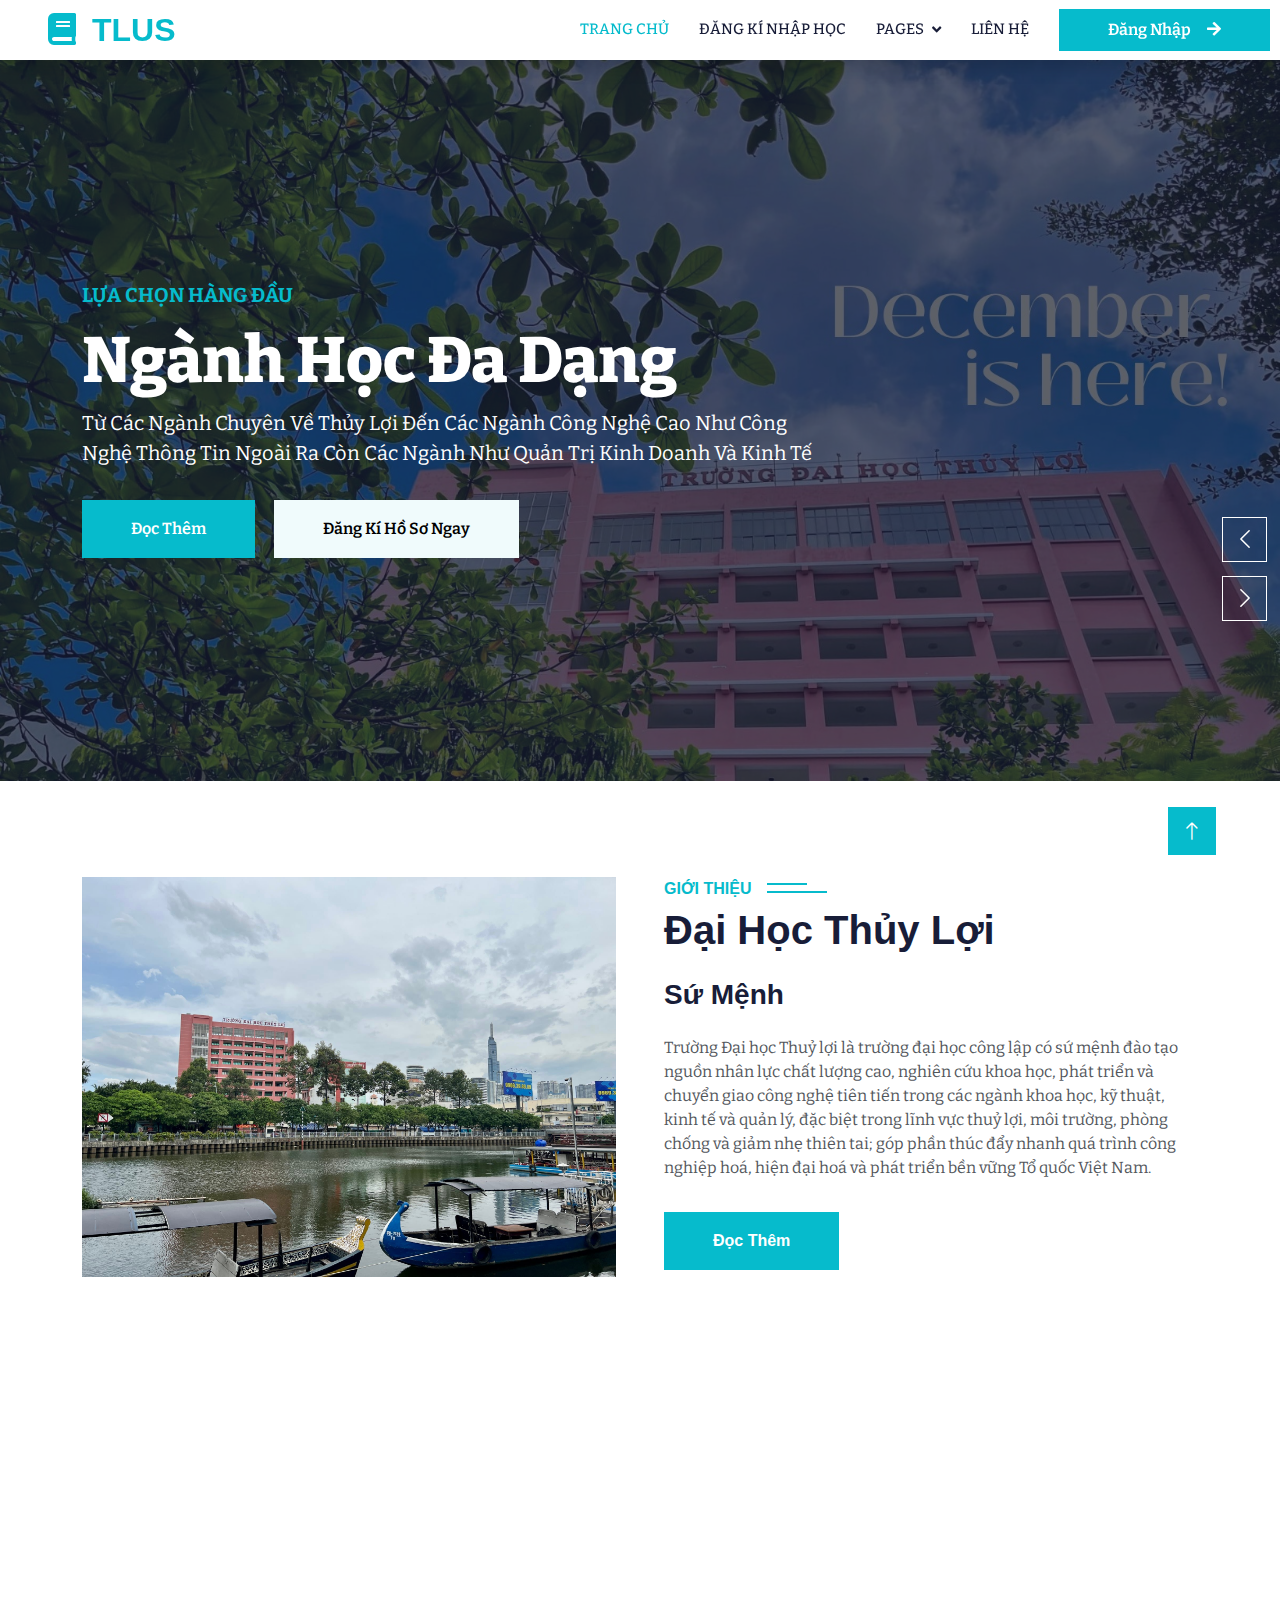
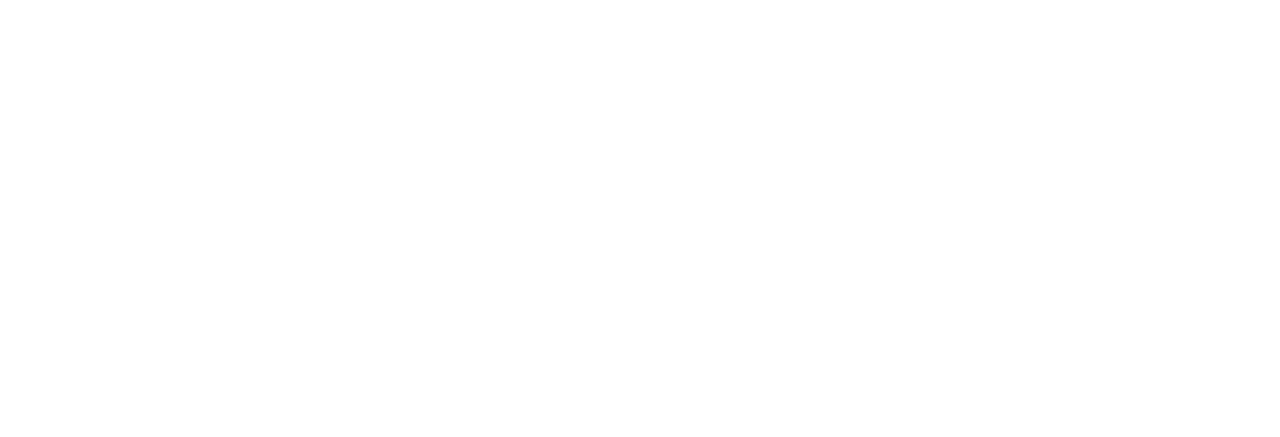
<file: index.html>
<!DOCTYPE html>
<html lang="en">

<head>
    <meta charset="utf-8">
    <title>Đại Học Thủy Lợi</title>
    <meta content="width=device-width, initial-scale=1.0" name="viewport">
    <meta content="" name="keywords">
    <meta content="" name="description">

    <!-- Favicon -->
    <!-- Google Web Fonts -->
    <link rel="preconnect" href="https://fonts.googleapis.com">
    <link rel="preconnect" href="https://fonts.gstatic.com" crossorigin>
    <!-- Icon Font Stylesheet -->
    <link href="https://cdnjs.cloudflare.com/ajax/libs/font-awesome/5.10.0/css/all.min.css" rel="stylesheet">
    <link href="https://cdn.jsdelivr.net/npm/bootstrap-icons@1.4.1/font/bootstrap-icons.css" rel="stylesheet">

    <!-- Libraries Stylesheet -->
    <link href="lib/animate/animate.min.css" rel="stylesheet">
    <link href="lib/owlcarousel/assets/owl.carousel.min.css" rel="stylesheet">

    <!-- Customized Bootstrap Stylesheet -->
    <link href="css/bootstrap.min.css" rel="stylesheet">

    <!-- Template Stylesheet -->
    <link rel="stylesheet" href="css/login.css">
    <link href="css/style.css" rel="stylesheet">
    
</head>

<body>
    <!-- Spinner Start -->
    <div id="spinner" class="show bg-white position-fixed translate-middle w-100 vh-100 top-50 start-50 d-flex align-items-center justify-content-center">
        <div class="spinner-border text-primary" style="width: 3rem; height: 3rem;" role="status">
            <span class="sr-only">Loading...</span>
        </div>
    </div>
    <!-- Spinner End -->


    <!-- Navbar Start -->
    <nav style="font-weight: 900; height: 60px;" class="navbar navbar-expand-lg bg-white navbar-light shadow sticky-top p-0">
        <a href="index.html" class="navbar-brand d-flex align-items-center px-4 px-lg-5">
            <h2 class="m-0 text-primary"><i class="fa fa-book me-3"></i>TLUS</h2>
        </a>
        <button type="button" class="navbar-toggler me-4" data-bs-toggle="collapse" data-bs-target="#navbarCollapse">
            <span class="navbar-toggler-icon"></span>
        </button>
        <div class="collapse navbar-collapse" id="navbarCollapse">
            <div class="navbar-nav ms-auto p-4 p-lg-0">
                <a href="index.html" class="nav-item nav-link active">Trang Chủ</a>
                <a href="courses.html" class="nav-item nav-link">Đăng Kí Nhập Học</a>
                <div class="nav-item dropdown">
                    <a href="#" class="nav-link dropdown-toggle" data-bs-toggle="dropdown">Pages</a>
                    <div class="dropdown-menu fade-down m-0">
                        <a href="team.html" class="dropdown-item">Our Team</a>
                        <a href="testimonial.html" class="dropdown-item">Testimonial</a>
                        <a href="404.html" class="dropdown-item">404 Page</a>
                    </div>
                </div>
                <a href="contact.html" class="nav-item nav-link">Liên Hệ</a>
            </div>
            <div class="dangnhap" style="margin-right: 10px;">
                <span class="btn btn-primary py-2 px-lg-5 d-none d-lg-block" style="font-family: 'Bitter', serif; bottom: 10px;">Đăng Nhập<i class="fa fa-arrow-right ms-3"></i></span>
            </div>
        </div>
    </nav>
    <!-- Navbar End -->
    <!-- Carousel Start -->
    <div class="container-fluid p-0 mb-5">
        <div class="owl-carousel header-carousel position-relative">
            <div class="owl-carousel-item position-relative">
                <img class="img-fluid" src="img/FileAnh3.jpg" alt="">
                <div class="position-absolute top-0 start-0 w-100 h-100 d-flex align-items-center" style="background: rgba(24, 29, 56, .7);">
                    <div class="container">
                        <div class="row justify-content-start">
                            <div class="col-sm-10 col-lg-8">
                                <h5 class="text-primary text-uppercase mb-3 animated slideInDown" style="font-family: 'Bitter', serif;">Lựa Chọn Hàng Đầu</h5>
                                <h1 class="display-3 text-white animated slideInDown"  style="font-family: 'Bitter', serif;">Ngành Học Đa Dạng</h1>
                                <p class="fs-5 text-white mb-4 pb-2" style="font-family: 'Bitter', serif;">Từ Các Ngành Chuyên Về Thủy Lợi Đến Các Ngành Công Nghệ Cao Như Công Nghệ Thông Tin Ngoài Ra Còn Các Ngành Như Quản Trị Kinh Doanh Và Kinh Tế</p>
                                <a href="" class="btn btn-primary py-md-3 px-md-5 me-3 animated slideInLeft" style="font-family: 'Bitter', serif;">Đọc Thêm</a>
                                <a href="courses.html" class="btn btn-light py-md-3 px-md-5 animated slideInRight" style="font-family: 'Bitter', serif;">Đăng Kí Hồ Sơ Ngay</a>
                            </div>
                        </div>
                    </div>
                </div>
            </div>
            <div class="owl-carousel-item position-relative">
                <img class="img-fluid" src="img/FileAnh2.jpg" alt="">
                <div class="position-absolute top-0 start-0 w-100 h-100 d-flex align-items-center" style="background: rgba(24, 29, 56, .7);">
                    <div class="container">
                        <div class="row justify-content-start">
                            <div class="col-sm-10 col-lg-8">
                                <h5 class="text-primary text-uppercase mb-3 animated slideInDown" style="font-family: 'Bitter', serif;">Lựa Chọn Hàng Đầu</h5>
                                <h1 class="display-3 text-white animated slideInDown"  style="font-family: 'Bitter', serif;">Học Phí Phải Chăng</h1>
                                <p class="fs-5 text-white mb-4 pb-2" style="font-family: 'Bitter', serif;">Môi Trường Thân THiện Cùng Các Giảng Viên Ưu Tú</p>
                                <a href="https://tlus.edu.vn/category/dao-tao-cong-tac-sinh-vien/cong-tac-sinh-vien/hoc-phi-hoc-bong/" class="btn btn-primary py-md-3 px-md-5 me-3 animated slideInLeft" style="font-family: 'Bitter', serif;">Đọc Thêm</a>
                                <a href="courses.html" class="btn btn-light py-md-3 px-md-5 animated slideInRight" style="font-family: 'Bitter', serif;">Đăng Kí Hồ Sơ Ngay</a>
                            </div>
                        </div>
                    </div>
                </div>
            </div>
            <div class="owl-carousel-item position-relative">
                <img class="img-fluid" src="img/FileAnh7.jpg" alt="">
                <div class="position-absolute top-0 start-0 w-100 h-100 d-flex align-items-center" style="background: rgba(24, 29, 56, .7);">
                    <div class="container">
                        <div class="row justify-content-start">
                            <div class="col-sm-10 col-lg-8" style="margin-top: 100px;">
                                <h5 class="text-primary text-uppercase mb-3 animated slideInDown" style="font-family: 'Bitter', serif;">Lựa Chọn Hàng Đầu</h5>
                                <h1 class="display-3 text-white animated slideInDown"  style="font-family: 'Bitter', serif;">Hợp Tác Quốc Tế</h1>
                                <p class="fs-5 text-white mb-4 pb-2" style="font-family: 'Bitter', serif;">Tuyển Sinh Chương Trình Đào Tạo Kỹ Sư Làm Việc Tại Nhật</p>
                                <a href="https://tlus.edu.vn/category/khoa-hoc-cong-nghe/hop-tac-quoc-te/" class="btn btn-primary py-md-3 px-md-5 me-3 animated slideInLeft" style="font-family: 'Bitter', serif;">Đọc Thêm</a>
                                <a href="courses.html" class="btn btn-light py-md-3 px-md-5 animated slideInRight" style="font-family: 'Bitter', serif;">Đăng Kí Hồ Sơ Ngay Nhập Học Ngay</a>
                            </div>
                        </div>
                    </div>
                </div>
            </div>
        </div>
    </div>
    <!-- Carousel End -->
    <!-- About Start -->
    <div class="container-xxl py-5">
        <div class="container">
            <div class="row g-5">
                <div class="col-lg-6 wow fadeInUp" data-wow-delay="0.1s" style="min-height: 400px;">
                    <div class="position-relative h-100">
                        <img class="img-fluid position-absolute w-100 h-100" src="img/FileAnh8.jpg" alt="" style="object-fit: cover;">
                    </div>
                </div>
                <div class="col-lg-6 wow fadeInUp" data-wow-delay="0.3s">
                    <h6 class="section-title bg-white text-start text-primary pe-3">Giới Thiệu</h6>
                    <h1 class="mb-4">Đại Học Thủy Lợi</h1>
                    <h3 class="mb-4">Sứ Mệnh</h3>
                    <p class="mb-4">Trường Đại học Thuỷ lợi là trường đại học công lập có sứ mệnh đào tạo nguồn nhân lực chất lượng cao, nghiên cứu khoa học, phát triển và chuyển giao công nghệ tiên tiến trong các ngành khoa học, kỹ thuật, kinh tế và quản lý, đặc biệt trong lĩnh vực thuỷ lợi, môi trường, phòng chống và giảm nhẹ thiên tai; góp phần thúc đẩy nhanh quá trình công nghiệp hoá, hiện đại hoá và phát triển bền vững Tổ quốc Việt Nam.</p>
                    <a class="btn btn-primary py-3 px-5 mt-2" href="https://tlus.edu.vn/chien-luoc-phat-trien-truong-dai-hoc-thuy-loi-giai-doan-2016-2020-tam-nhin-2030-2/">Đọc Thêm</a>
                </div>
            </div>
        </div>
    </div>
    <!-- About End -->
    <!-- Service Start -->
    <div class="container-xxl py-5">
        <div class="container">
            <div class="row g-4">
                <div class="col-lg-3 col-sm-6 wow fadeInUp" data-wow-delay="0.5s">
                    <div class="service-item text-center pt-3">
                        <div class="p-4">
                            <i class="fa fa-3x fa-home text-primary mb-4"></i>
                            <h5 class="mb-3">Home</h5>
                            <p>Phân Hiệu Đại Học Thủy Lợi</p>
                        </div>
                    </div>
                </div>
                <div class="col-lg-3 col-sm-6 wow fadeInUp" data-wow-delay="0.1s">
                    <div class="service-item text-center pt-3">
                        <div class="p-4">
                            <i class="fa fa-3x fa-graduation-cap text-primary mb-4"></i>
                            <h5 class="mb-3">Đội Ngũ Hướng Dẫn</h5>
                            <p>Phân Hiệu Đại Học Thủy Lợi</p>
                        </div>
                    </div>
                </div>
                <a href="https://tlus.edu.vn/category/gioi-thieu/co-so-vat-chat/" class="col-lg-3 col-sm-6 wow fadeInUp">
                <div data-wow-delay="0.3s">
                    <div class="service-item text-center pt-3">
                        <div class="p-4">
                            <i class="fa fa-3x fa-globe text-primary mb-4"></i>
                            <h5 class="mb-3">Cơ Sở Vật Chất</h5>
                            <p>Phân Hiệu Đại Học Thủy Lợi</p>
                        </div>
                    </div>
                </div>
                </a>
                <div class="col-lg-3 col-sm-6 wow fadeInUp" data-wow-delay="0.7s">
                    <a href="http://tailieuso.tlu.edu.vn/">
                    <div class="service-item text-center pt-3">
                        <div class="p-4">
                            <i class="fa fa-3x fa-book-open text-primary mb-4"></i>
                            <h5 class="mb-3">Thư Viện Số</h5>
                            <p style="color:gray;">Phân Hiệu Đại Học Thủy Lợi</p>
                            <p></p>
                        </div>
                    </div>
                    </a>
                </div>
            </div>
        </div>
    </div>
    <!-- Service End -->
    <!-- Form Đăng Nhập Start -->
    <!-- Form Đăng Nhập End -->
    <!-- Footer Start -->
    <div class="container-fluid bg-dark text-light footer pt-5 mt-5 wow fadeIn" data-wow-delay="0.1s" >
        <div class="container py-5">
            <div class="row g-5">
                <div class="col-lg-3 col-md-6">
                    <h4 class="text-white mb-3">Quick Link</h4>
                    
                    <a class="btn btn-link" style="text-decoration: none;" href="#"><span style="margin-top: 5px; display:inline-block">Đại Học Thủy Lợi</span> </a>
                    <a class="btn btn-link" href="">Liên Hệ Với Chúng Tôi</a>
                </div>
                <div class="col-lg-3 col-md-6">
                    <h4 class="text-white mb-3">Liên Hệ</h4>
                    <p class="mb-2"><i class="fa fa-map-marker-alt me-3"></i>Số 2 - Đường Trường Sa - P.17 - Q.Bình Thạnh - Tp.Hồ Chí Minh</p>
                    <p class="mb-2"><i class="fa fa-phone-alt me-3"></i>(+84) 2838400532</p>
                    <p class="mb-2"><i class="fa fa-envelope me-3"></i>phanhieu@tlu.edu.vn</p>
                    <div class="d-flex pt-2">
                        <a class="btn btn-outline-light btn-social" href="https://www.facebook.com/groups/daihocthuyloicoso2/"><i class="fab fa-facebook-f"></i></a>
                        <a class="btn btn-outline-light btn-social" href="https://www.youtube.com/channel/UCmxnK89RTcty0KS2qJzEA7A"><i class="fab fa-youtube"></i></a>
                    </div>
                </div>
                <div class="col-lg-3 col-md-6">
                    <h4 class="text-white mb-3">Bộ Sưu Tập</h4>
                    <div class="row g-2 pt-2">
                        <div class="col-4">
                            <img class="img-fluid bg-light p-1" src="img/FileAnh1.jpg" alt="">
                        </div>
                        <div class="col-4">
                            <img class="img-fluid bg-light p-1" src="img/FileAnh2.jpg" alt="">
                        </div>
                        <div class="col-4">
                            <img class="img-fluid bg-light p-1" src="img/FileAnh3.jpg" alt="">
                        </div>
                        <div class="col-4">
                            <img class="img-fluid bg-light p-1" src="img/FileAnh4.jpg" alt="">
                        </div>
                        <div class="col-4">
                            <img class="img-fluid bg-light p-1" src="img/FileAnh5.jpg" alt="">
                        </div>
                        <div class="col-4">
                            <img class="img-fluid bg-light p-1" src="img/FileAnh6.jpg" alt="">
                        </div>
                    </div>
                </div>
                <div class="col-lg-3 col-md-6">
                    <h4 class="text-white mb-3">Góp Ý</h4>
                    <p>Mọi Đóng Góp Của Bạn Sẽ Giúp Chúng Tôi Hoàn Thiện Hơn</p>
                    <div class="position-relative mx-auto" style="max-width: 400px;">
                        <input class="form-control border-0 w-100 py-3 ps-4 pe-5" type="text" placeholder="Góp Ý">
                        <button type="button" class="btn btn-primary py-2 position-absolute top-0 end-0 mt-2 me-2">Gửi</button>
                    </div>
                </div>
            </div>
        </div>
    </div>
    <!-- Footer End -->
    <!-- Form Login Start-->
    <div class="login is-hidden">
        <h2>Đăng Nhập</h2>
        <input type="text" placeholder="Tên Đăng Nhập" class="txtemail">
        <input type="password" placeholder="Mật Khẩu" class="txtpass">
        <button class="btn_login">Đăng Nhập</button>
        <button class="btn_close">Đóng</button>
    </div>
    <!-- Form Login End -->
    <!-- Back to Top -->
    <a href="#" class="btn btn-lg btn-primary btn-lg-square back-to-top" style="right: 5%;"><i class="bi bi-arrow-up"></i></a>
    <!-- JavaScript Libraries -->
    <script src="https://code.jquery.com/jquery-3.4.1.min.js"></script>
    <script src="https://cdn.jsdelivr.net/npm/bootstrap@5.0.0/dist/js/bootstrap.bundle.min.js"></script>
    <script src="lib/wow/wow.min.js"></script>
    <script src="lib/easing/easing.min.js"></script>
    <script src="lib/waypoints/waypoints.min.js"></script>
    <script src="lib/owlcarousel/owl.carousel.min.js"></script>

    <!-- Template Javascript -->
    <script src="js/main.js"></script>
    <script src="js/jsdangnhap.js"></script>
</body>

</html>
</file>
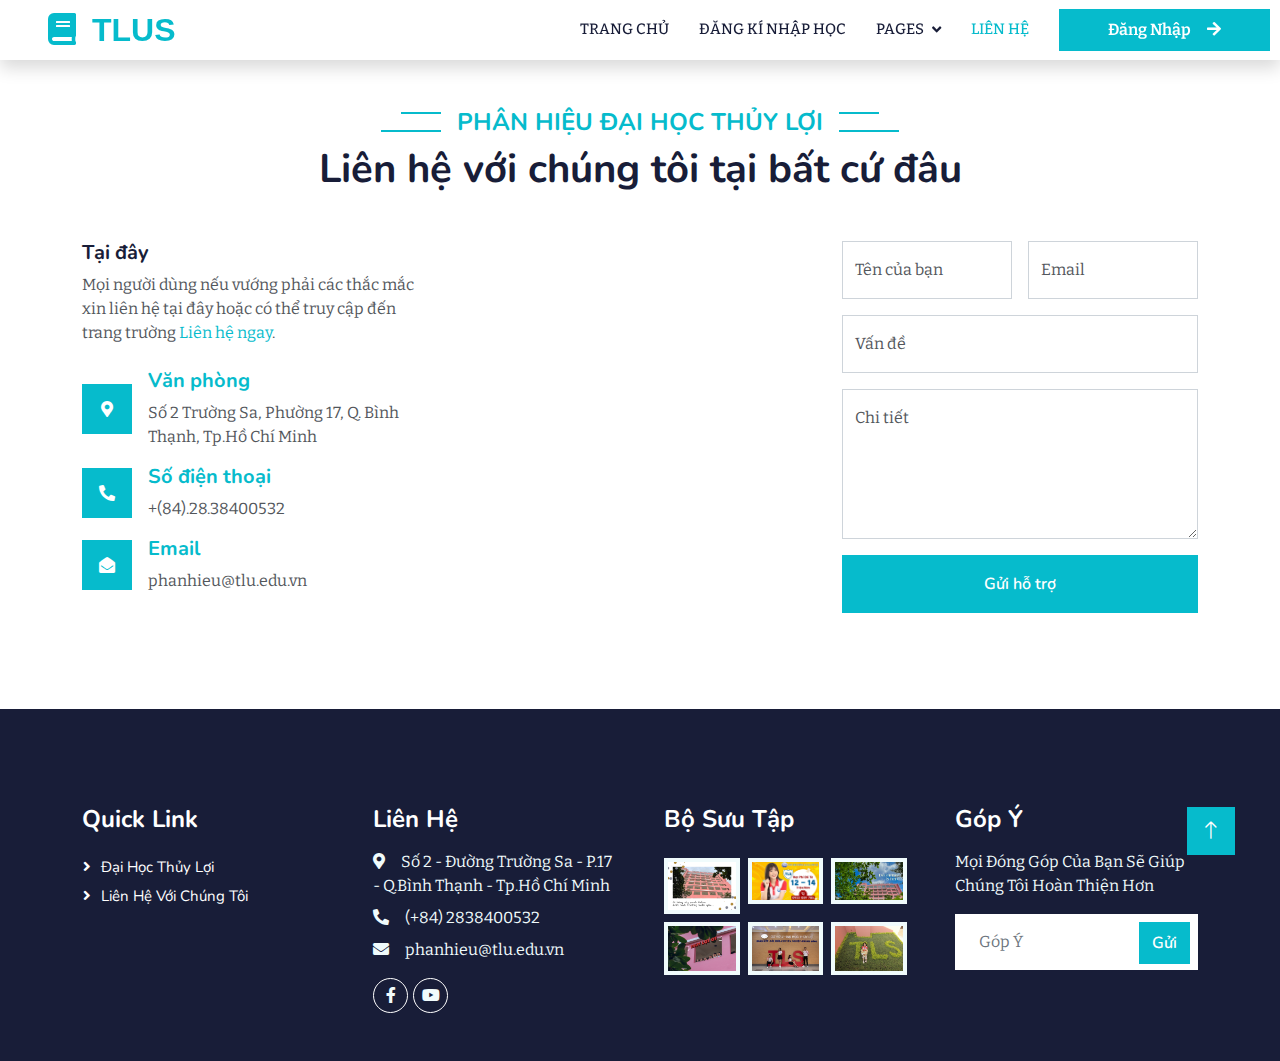
<file: contact.html>
<!DOCTYPE html>
<html lang="en">

<head>
    <meta charset="utf-8">
    <title></title>
    <meta content="width=device-width, initial-scale=1.0" name="viewport">
    <meta content="" name="keywords">
    <meta content="" name="description">

    <!-- Favicon -->
    <!-- Google Web Fonts -->
    <link rel="preconnect" href="https://fonts.googleapis.com">
    <link rel="preconnect" href="https://fonts.gstatic.com" crossorigin>
    <link href="https://fonts.googleapis.com/css2?family=Heebo:wght@400;500;600&family=Nunito:wght@600;700;800&display=swap" rel="stylesheet">

    <!-- Icon Font Stylesheet -->
    <link href="https://cdnjs.cloudflare.com/ajax/libs/font-awesome/5.10.0/css/all.min.css" rel="stylesheet">
    <link href="https://cdn.jsdelivr.net/npm/bootstrap-icons@1.4.1/font/bootstrap-icons.css" rel="stylesheet">

    <!-- Libraries Stylesheet -->
    <link href="lib/animate/animate.min.css" rel="stylesheet">
    <link href="lib/owlcarousel/assets/owl.carousel.min.css" rel="stylesheet">

    <!-- Customized Bootstrap Stylesheet -->
    <link href="css/bootstrap.min.css" rel="stylesheet">

    <!-- Template Stylesheet -->
    <link href="css/style.css" rel="stylesheet">
    <link rel="stylesheet" href="css/login.css">
</head>

<body>
    <!-- Spinner Start -->
    <div id="spinner" class="show bg-white position-fixed translate-middle w-100 vh-100 top-50 start-50 d-flex align-items-center justify-content-center">
        <div class="spinner-border text-primary" style="width: 3rem; height: 3rem;" role="status">
            <span class="sr-only">Loading...</span>
        </div>
    </div>
    <!-- Spinner End -->


    <!-- Navbar Start -->
    <nav style="font-weight: 900; height: 60px;" class="navbar navbar-expand-lg bg-white navbar-light shadow sticky-top p-0">
        <a href="index.html" class="navbar-brand d-flex align-items-center px-4 px-lg-5">
            <h2 class="m-0 text-primary"><i class="fa fa-book me-3"></i>TLUS</h2>
        </a>
        <button type="button" class="navbar-toggler me-4" data-bs-toggle="collapse" data-bs-target="#navbarCollapse">
            <span class="navbar-toggler-icon"></span>
        </button>
        <div class="collapse navbar-collapse" id="navbarCollapse">
            <div class="navbar-nav ms-auto p-4 p-lg-0">
                <a href="index.html" class="nav-item nav-link">Trang Chủ</a>
                <a href="courses.html" class="nav-item nav-link">Đăng Kí Nhập Học</a>
                <div class="nav-item dropdown">
                    <a href="#" class="nav-link dropdown-toggle" data-bs-toggle="dropdown">Pages</a>
                    <div class="dropdown-menu fade-down m-0">
                        <a href="team.html" class="dropdown-item">Our Team</a>
                        <a href="testimonial.html" class="dropdown-item">Testimonial</a>
                        <a href="404.html" class="dropdown-item">404 Page</a>
                    </div>
                </div>
                <a href="contact.html" class="nav-item nav-link active">Liên Hệ</a>
            </div>
            <div class="dangnhap" style="margin-right: 10px;">
                <span class="btn btn-primary py-2 px-lg-5 d-none d-lg-block" style="font-family: 'Bitter', serif; bottom: 10px;">Đăng Nhập<i class="fa fa-arrow-right ms-3"></i></span>
            </div>
        </div>
    </nav>
    <!-- Navbar End -->
    <!-- Contact Start -->
    <div class="container-xxl py-5">
        <div class="container">
            <div class="text-center wow fadeInUp" data-wow-delay="0.1s">
                <h4 class="section-title bg-white text-center text-primary px-3">Phân Hiệu Đại Học Thủy Lợi</h4>
                <h1 class="mb-5">Liên hệ với chúng tôi tại bất cứ đâu</h1>
            </div>
            <div class="row g-4">
                <div class="col-lg-4 col-md-6 wow fadeInUp" data-wow-delay="0.1s">
                    <h5>Tại đây</h5>
                    <p class="mb-4">Mọi người dùng nếu vướng phải các thắc mắc xin liên hệ tại đây hoặc có thể truy cập đến trang trường <a href="https://tlus.edu.vn/lien-he/">Liên hệ ngay</a>.</p>
                    <div class="d-flex align-items-center mb-3">
                        <div class="d-flex align-items-center justify-content-center flex-shrink-0 bg-primary" style="width: 50px; height: 50px;">
                            <i class="fa fa-map-marker-alt text-white"></i>
                        </div>
                        <div class="ms-3">
                            <h5 class="text-primary">Văn phòng</h5>
                            <p class="mb-0">Số 2 Trường Sa, Phường 17, Q. Bình Thạnh, Tp.Hồ Chí Minh</p>
                        </div>
                    </div>
                    <div class="d-flex align-items-center mb-3">
                        <div class="d-flex align-items-center justify-content-center flex-shrink-0 bg-primary" style="width: 50px; height: 50px;">
                            <i class="fa fa-phone-alt text-white"></i>
                        </div>
                        <div class="ms-3">
                            <h5 class="text-primary">Số điện thoại</h5>
                            <p class="mb-0">+(84).28.38400532</p>
                        </div>
                    </div>
                    <div class="d-flex align-items-center">
                        <div class="d-flex align-items-center justify-content-center flex-shrink-0 bg-primary" style="width: 50px; height: 50px;">
                            <i class="fa fa-envelope-open text-white"></i>
                        </div>
                        <div class="ms-3">
                            <h5 class="text-primary">Email</h5>
                            <p class="mb-0">phanhieu@tlu.edu.vn</p>
                        </div>
                    </div>
                </div>
                <div class="col-lg-4 col-md-6 wow fadeInUp" data-wow-delay="0.3s">
                    <iframe class="position-relative rounded w-100 h-100"
                        src="https://www.google.com/maps/embed?pb=!1m18!1m12!1m3!1d979.8106486635623!2d106.70632610097528!3d10.79272266500138!2m3!1f0!2f0!3f0!3m2!1i1024!2i768!4f13.1!3m3!1m2!1s0x0%3A0xfe75f3431d8fd812!2zUGjDom4gaGnhu4d1IFRyxrDhu51uZyDEkOG6oWkgaOG7jWMgVGjhu6d5IEzhu6Np!5e0!3m2!1sen!2s!4v1591242438007!5m2!1sen!2s"
                        frameborder="0" style="min-height: 300px; border:0;" allowfullscreen="" aria-hidden="false"
                        tabindex="0"></iframe>
                </div>
                <div class="col-lg-4 col-md-12 wow fadeInUp" data-wow-delay="0.5s">
                    <form>
                        <div class="row g-3">
                            <div class="col-md-6">
                                <div class="form-floating">
                                    <input type="text" class="form-control" id="name" placeholder="Nhập tên">
                                    <label for="name">Tên của bạn</label>
                                </div>
                            </div>
                            <div class="col-md-6">
                                <div class="form-floating">
                                    <input type="email" class="form-control" id="email" placeholder="Nhập Email">
                                    <label for="email">Email</label>
                                </div>
                            </div>
                            <div class="col-12">
                                <div class="form-floating">
                                    <input type="text" class="form-control" id="subject" placeholder="Nhập vấn đề">
                                    <label for="subject">Vấn đề</label>
                                </div>
                            </div>
                            <div class="col-12">
                                <div class="form-floating">
                                    <textarea class="form-control" placeholder="Leave a message here" id="message" style="height: 150px"></textarea>
                                    <label for="message">Chi tiết</label>
                                </div>
                            </div>
                            <div class="col-12">
                                <button class="btn btn-primary w-100 py-3" type="submit">Gửi hỗ trợ</button>
                            </div>
                        </div>
                    </form>
                </div>
            </div>
        </div>
    </div>
    <!-- Contact End -->


    <!-- Footer Start -->
    <div class="container-fluid bg-dark text-light footer pt-5 mt-5 wow fadeIn" data-wow-delay="0.1s" >
        <div class="container py-5">
            <div class="row g-5">
                <div class="col-lg-3 col-md-6">
                    <h4 class="text-white mb-3">Quick Link</h4>
                    <a class="btn btn-link" style="text-decoration: none;" href="#"><span style="margin-top: 5px; display:inline-block">Đại Học Thủy Lợi</span> </a>
                    <a class="btn btn-link" href="">Liên Hệ Với Chúng Tôi</a>
                </div>
                <div class="col-lg-3 col-md-6">
                    <h4 class="text-white mb-3">Liên Hệ</h4>
                    <p class="mb-2"><i class="fa fa-map-marker-alt me-3"></i>Số 2 - Đường Trường Sa - P.17 - Q.Bình Thạnh - Tp.Hồ Chí Minh</p>
                    <p class="mb-2"><i class="fa fa-phone-alt me-3"></i>(+84) 2838400532</p>
                    <p class="mb-2"><i class="fa fa-envelope me-3"></i>phanhieu@tlu.edu.vn</p>
                    <div class="d-flex pt-2">
                        <a class="btn btn-outline-light btn-social" href="https://www.facebook.com/groups/daihocthuyloicoso2/"><i class="fab fa-facebook-f"></i></a>
                        <a class="btn btn-outline-light btn-social" href="https://www.youtube.com/channel/UCmxnK89RTcty0KS2qJzEA7A"><i class="fab fa-youtube"></i></a>
                    </div>
                </div>
                <div class="col-lg-3 col-md-6">
                    <h4 class="text-white mb-3">Bộ Sưu Tập</h4>
                    <div class="row g-2 pt-2">
                        <div class="col-4">
                            <img class="img-fluid bg-light p-1" src="img/FileAnh1.jpg" alt="">
                        </div>
                        <div class="col-4">
                            <img class="img-fluid bg-light p-1" src="img/FileAnh2.jpg" alt="">
                        </div>
                        <div class="col-4">
                            <img class="img-fluid bg-light p-1" src="img/FileAnh3.jpg" alt="">
                        </div>
                        <div class="col-4">
                            <img class="img-fluid bg-light p-1" src="img/FileAnh4.jpg" alt="">
                        </div>
                        <div class="col-4">
                            <img class="img-fluid bg-light p-1" src="img/FileAnh5.jpg" alt="">
                        </div>
                        <div class="col-4">
                            <img class="img-fluid bg-light p-1" src="img/FileAnh6.jpg" alt="">
                        </div>
                    </div>
                </div>
                <div class="col-lg-3 col-md-6">
                    <h4 class="text-white mb-3">Góp Ý</h4>
                    <p>Mọi Đóng Góp Của Bạn Sẽ Giúp Chúng Tôi Hoàn Thiện Hơn</p>
                    <div class="position-relative mx-auto" style="max-width: 400px;">
                        <input class="form-control border-0 w-100 py-3 ps-4 pe-5" type="text" placeholder="Góp Ý">
                        <button type="button" class="btn btn-primary py-2 position-absolute top-0 end-0 mt-2 me-2">Gửi</button>
                    </div>
                </div>
            </div>
        </div>
    </div>
    <!-- Footer End -->

    <!-- Form login start-->
    <div class="login is-hidden">
        <h2>Đăng Nhập</h2>
        <input type="text" placeholder="Tên Đăng Nhập" class="txtemail">
        <input type="password" placeholder="Mật Khẩu" class="txtpass">
        <button class="btn_login">Đăng Nhập</button>
        <button class="btn_close">Đóng</button>
    </div>
    <!-- Form login end -->
    <!-- Back to Top -->
    <a href="#" class="btn btn-lg btn-primary btn-lg-square back-to-top"><i class="bi bi-arrow-up"></i></a>


    <!-- JavaScript Libraries -->
    <script src="https://code.jquery.com/jquery-3.4.1.min.js"></script>
    <script src="https://cdn.jsdelivr.net/npm/bootstrap@5.0.0/dist/js/bootstrap.bundle.min.js"></script>
    <script src="lib/wow/wow.min.js"></script>
    <script src="lib/easing/easing.min.js"></script>
    <script src="lib/waypoints/waypoints.min.js"></script>
    <script src="lib/owlcarousel/owl.carousel.min.js"></script>

    <!-- Template Javascript -->
    <script src="js/main.js"></script>
    <script src="js/jsdangnhap.js"></script>
    
</body>

</html>
</file>
<file: css/login.css>
.login{
	position: fixed;
	top: 30%;
	right: 40%;
	z-index: 10;
}
.login{
	width: 300px;
	height: 280px;
	border: 1px solid grey;
	border-radius: 10px;
	text-align: center;
	margin: 50px auto;
}
.login{
	background: -webkit-gradient(linear, left bottom, left top, from(#ffffff), to(rgb(89, 224, 224)));
	background: -webkit-linear-gradient(bottom, #ffffff 0%, rgb(89, 224, 224) 100%);
	background: -moz-linear-gradient(bottom, #ffffff 0%, rgb(89, 224, 224) 100%);
	background: -o-linear-gradient(bottom, #ffffff 0%, rgb(89, 224, 224) 100%);
	background: linear-gradient(to top, #ffffff 0%, rgb(89, 224, 224) 100%);
}
h2{
	color:rgb(42, 30, 150);
	font-family: sans-serif;
	margin-bottom: 30px;
	margin-top: 15px;
}
.login .txtpass, .txtemail {
	width: 200px;
	height: 40px;
	margin-bottom: 20px;
	border-radius: 5px;
	border: 1px solid grey;
	padding-left: 20px;
}
.login button{
	width: 100px;
	height: 40px;
	margin-bottom: 10px;
	border-radius: 5px;
	border:none;
	background-color: rgb(89, 224, 224);
	color: white;
	margin-top: 5px;
	color: black;
}
.login button:hover{
	text-align: center;
	width: 150px;
	transition: 0.5s;
}
.is-hidden{
	display: none;
}
.btn_login:hover{
	background-color: rgb(27, 255, 27);
}
.btn_close:hover{
	background-color: red;
}
.nut div:hover{
	color: blue;
	transition: 0.5s;
}
</file>
<file: css/style.css>
/********** Template CSS **********/
@import url('https://fonts.googleapis.com/css2?family=Bitter:wght@700&family=Roboto+Serif:ital@1&display=swap');
body{
    font-family: 'Bitter', serif;
}
:root {
    --primary: #06BBCC;
    --light: #F0FBFC;
    --dark: #181d38;
}

.fw-medium {
    font-weight: 600 !important;
}

.fw-semi-bold {
    font-weight: 700 !important;
}

.back-to-top {
    position: fixed;
    display: none;
    right: 45px;
    bottom: 45px;
    z-index: 99;
}


/*** Spinner ***/
#spinner {
    opacity: 0;
    visibility: hidden;
    transition: opacity .5s ease-out, visibility 0s linear .5s;
    z-index: 99999;
}

#spinner.show {
    transition: opacity .5s ease-out, visibility 0s linear 0s;
    visibility: visible;
    opacity: 1;
}


/*** Button ***/
.btn {
    font-family: 'Nunito', sans-serif;
    font-weight: 600;
    transition: .5s;
    height: auto;
}

.btn.btn-primary,
.btn.btn-secondary {
    color: #FFFFFF;
}
.btn-square {
    width: 38px;
    height: 38px;
}

.btn-sm-square {
    width: 32px;
    height: 32px;
}

.btn-lg-square {
    width: 48px;
    height: 48px;
}

.btn-square,
.btn-sm-square,
.btn-lg-square {
    padding: 0;
    display: flex;
    align-items: center;
    justify-content: center;
    font-weight: normal;
    border-radius: 0px;
}


/*** Navbar ***/
.navbar .dropdown-toggle::after {
    border: none;
    content: "\f107";
    font-family: "Font Awesome 5 Free";
    font-weight: 900;
    vertical-align: middle;
    margin-left: 8px;
}

.navbar-light .navbar-nav .nav-link {
    margin-right: 30px;
    padding: 25px 0;
    color: #FFFFFF;
    font-size: 15px;
    text-transform: uppercase;
    outline: none;
}

.navbar-light .navbar-nav .nav-link:hover,
.navbar-light .navbar-nav .nav-link.active {
    color: var(--primary);
}

@media (max-width: 991.98px) {
    .navbar-light .navbar-nav .nav-link  {
        margin-right: 0;
        padding: 10px 0;
    }

    .navbar-light .navbar-nav {
        border-top: 1px solid #EEEEEE;
    }
}

.navbar-light .navbar-brand,
.navbar-light a.btn {
    height: 50px;
}

.navbar-light .navbar-nav .nav-link {
    color: var(--dark);
    font-weight: 500;
}

.navbar-light.sticky-top {
    top: -100px;
    transition: .5s;
}

@media (min-width: 992px) {
    .navbar .nav-item .dropdown-menu {
        display: block;
        margin-top: 0;
        opacity: 0;
        visibility: hidden;
        transition: .5s;
    }

    .navbar .dropdown-menu.fade-down {
        top: 100%;
        transform: rotateX(-75deg);
        transform-origin: 0% 0%;
    }

    .navbar .nav-item:hover .dropdown-menu {
        top: 100%;
        transform: rotateX(0deg);
        visibility: visible;
        transition: .5s;
        opacity: 1;
    }
}

::-webkit-scrollbar { 
    display: none; 
}
/*** Header carousel ***/
@media (max-width: 768px) {
    .header-carousel .owl-carousel-item {
        position: relative;
        min-height: 500px;
    }
    
    .header-carousel .owl-carousel-item img {
        position: absolute;
        width: 100%;
        height: 100%;
        object-fit: cover;
    }
}

.header-carousel .owl-nav {
    position: absolute;
    bottom: 13%;
    right: 1%;
    transform: translateY(-50%);
    display: flex;
    flex-direction: column;
}

.header-carousel .owl-nav .owl-prev,
.header-carousel .owl-nav .owl-next {
    margin: 7px 0;
    width: 45px;
    height: 45px;
    display: flex;
    align-items: center;
    justify-content: center;
    color: #FFFFFF;
    background: transparent;
    border: 1px solid #FFFFFF;
    font-size: 22px;
    transition: .5s;
}

.header-carousel .owl-nav .owl-prev:hover,
.header-carousel .owl-nav .owl-next:hover {
    background: var(--primary);
    border-color: var(--primary);
}

.page-header {
    background: linear-gradient(rgba(24, 29, 56, .7), rgba(24, 29, 56, .7)), url(../img/carousel-1.jpg);
    background-position: center center;
    background-repeat: no-repeat;
    background-size: cover;
}

.page-header-inner {
    background: rgba(15, 23, 43, .7);
}

.breadcrumb-item + .breadcrumb-item::before {
    color: var(--light);
}


/*** Section Title ***/
.section-title {
    position: relative;
    display: inline-block;
    text-transform: uppercase;
}

.section-title::before {
    position: absolute;
    content: "";
    width: calc(100% + 80px);
    height: 2px;
    top: 4px;
    left: -40px;
    background: var(--primary);
    z-index: -1;
}

.section-title::after {
    position: absolute;
    content: "";
    width: calc(100% + 120px);
    height: 2px;
    bottom: 5px;
    left: -60px;
    background: var(--primary);
    z-index: -1;
}

.section-title.text-start::before {
    width: calc(100% + 40px);
    left: 0;
}

.section-title.text-start::after {
    width: calc(100% + 60px);
    left: 0;
}


/*** Service ***/
.service-item {
    background: var(--light);
    transition: .5s;
}

.service-item:hover {
    margin-top: -10px;
    background: var(--primary);
}

.service-item * {
    transition: .5s;
}

.service-item:hover * {
    color: var(--light) !important;
}


/*** Categories & Courses ***/
.category img,
.course-item img {
    transition: .5s;
}

.category a:hover img,
.course-item:hover img {
    transform: scale(1.1);
}


/*** Team ***/
.team-item img {
    transition: .5s;
}

.team-item:hover img {
    transform: scale(1.1);
}


/*** Testimonial ***/
.testimonial-carousel::before {
    position: absolute;
    content: "";
    top: 0;
    left: 0;
    height: 100%;
    width: 0;
    background: linear-gradient(to right, rgba(255, 255, 255, 1) 0%, rgba(255, 255, 255, 0) 100%);
    z-index: 1;
}

.testimonial-carousel::after {
    position: absolute;
    content: "";
    top: 0;
    right: 0;
    height: 100%;
    width: 0;
    background: linear-gradient(to left, rgba(255, 255, 255, 1) 0%, rgba(255, 255, 255, 0) 100%);
    z-index: 1;
}

@media (min-width: 768px) {
    .testimonial-carousel::before,
    .testimonial-carousel::after {
        width: 200px;
    }
}

@media (min-width: 992px) {
    .testimonial-carousel::before,
    .testimonial-carousel::after {
        width: 300px;
    }
}

.testimonial-carousel .owl-item .testimonial-text,
.testimonial-carousel .owl-item.center .testimonial-text * {
    transition: .5s;
}

.testimonial-carousel .owl-item.center .testimonial-text {
    background: var(--primary) !important;
}

.testimonial-carousel .owl-item.center .testimonial-text * {
    color: #FFFFFF !important;
}

.testimonial-carousel .owl-dots {
    margin-top: 24px;
    display: flex;
    align-items: flex-end;
    justify-content: center;
}

.testimonial-carousel .owl-dot {
    position: relative;
    display: inline-block;
    margin: 0 5px;
    width: 15px;
    height: 15px;
    border: 1px solid #CCCCCC;
    transition: .5s;
}

.testimonial-carousel .owl-dot.active {
    background: var(--primary);
    border-color: var(--primary);
}


/*** Footer ***/
.footer{
    position: relative;
}
.footer .btn.btn-social {
    margin-right: 5px;
    width: 35px;
    height: 35px;
    display: flex;
    align-items: center;
    justify-content: center;
    color: var(--light);
    font-weight: normal;
    border: 1px solid #FFFFFF;
    border-radius: 35px;
    transition: .1s;
}

.footer .btn.btn-social:hover {
    color: var(--primary);
}

.footer .btn.btn-link {
    display: block;
    margin-bottom: 5px;
    padding: 0;
    text-align: left;
    color: #FFFFFF;
    font-size: 15px;
    font-weight: normal;
    text-transform: capitalize;
    transition: .1s;
}

.footer .btn.btn-link::before {
    position: relative;
    content: "\f105";
    font-family: "Font Awesome 5 Free";
    font-weight: 900;
    margin-right: 10px;
}

.footer .btn.btn-link:hover {
    letter-spacing: 1px;
    box-shadow: none;
}

.footer .copyright {
    padding: 25px 0;
    font-size: 15px;
    border-top: 1px solid rgba(256, 256, 256, .1);
}

.footer .copyright a {
    color: var(--light);
}

.footer .footer-menu a {
    margin-right: 15px;
    padding-right: 15px;
    border-right: 1px solid rgba(255, 255, 255, .1);
}

.footer .footer-menu a:last-child {
    margin-right: 0;
    padding-right: 0;
    border-right: none;
}
</file>
